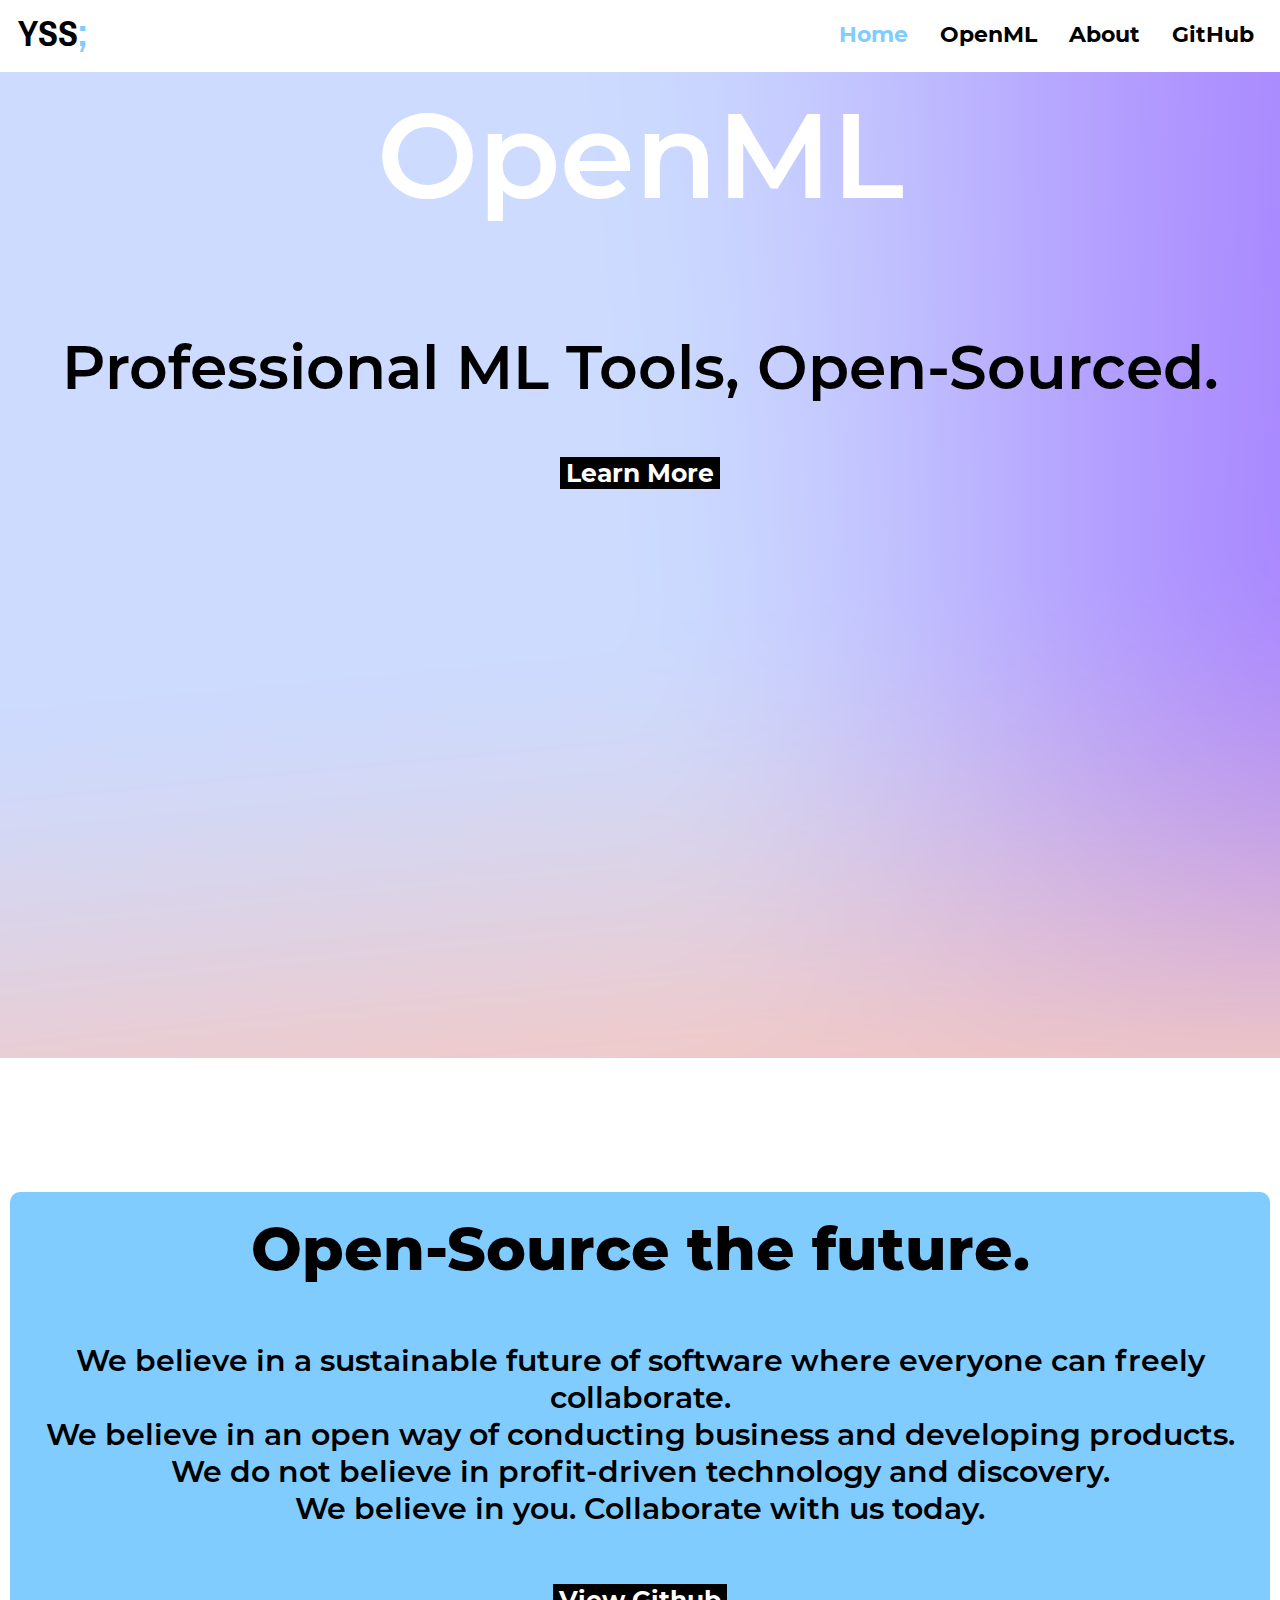
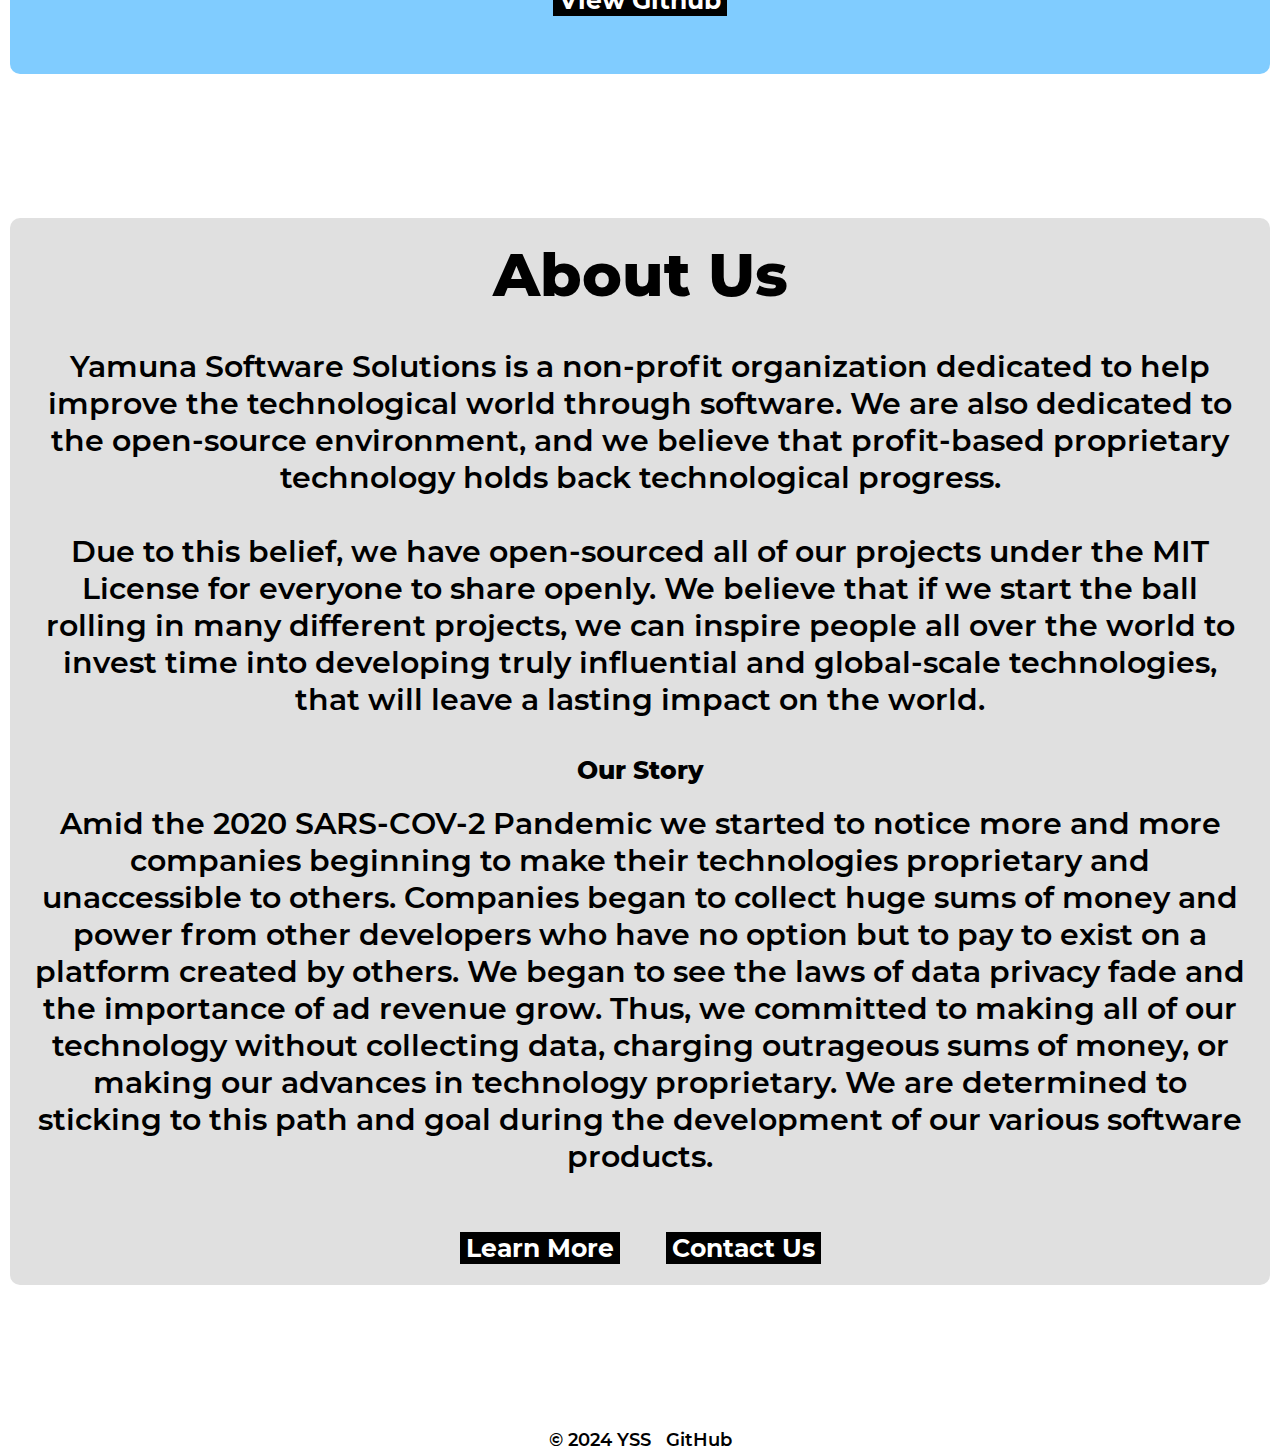
<file: index.html>
<!DOCTYPE html>

<html lang="en">

<meta charset="utf-8" />
<meta name="description" content="Yamuna Website" />
<meta name="viewport" content="initial-scale=1, width=device-width, height=device-height, viewport-fit=cover" />
<meta name="theme-color" content="#EEEEEE" />
<meta name="apple-mobile-web-app-status-bar-style" content="black-translucent" />

<head>
  <title> Yamuna Software </title>

  <link rel="manifest" href="/manifest.json">
  <link rel="apple-touch-icon" href="/src/Images/medium_icon.png" />
  <link rel="apple-touch-startup-image" href="/src/Images/medium_icon.png" />
  <link rel="shortcut icon" type="image/png" href="/src/Images/small_icon.png" />
</head>

<link rel="stylesheet" type="text/css" href="/src/CSS/style.css" />
<link rel="stylesheet" type="text/css" href="/src/CSS/fonts.css" />

<body>
  <script>
    //Registers the Service Worker:
    navigator.serviceWorker.register('/service-worker.js', {
      scope: 'https://yamunasoftware.github.io'
    });

    //Opens the Sidebar:
    function openBar() {
      //Opens:
      document.getElementById('sidebar').style.display = "block";
      document.getElementById('content').style.display = "none";
    }

    //Closes the Sidebar:
    function closeBar() {
      //Closes:
      document.getElementById('sidebar').style.display = "none";
      document.getElementById('content').style.display = "block";
    }
  </script>

  <div id="sidebar" class="slide">
    <button id="nav-icon" class="nav-button slide" onclick="closeBar();">x</button>
    <button id="nav-group" class="nav-button slide selected" onclick="window.location.href = '/index.html';">Home</button>
    <button id="nav-group" class="nav-button slide" onclick="window.location.href = '/src/HTML/product.html';">OpenML</button>
    <button id="nav-group" class="nav-button slide" onclick="window.location.href = '/src/HTML/contact.html';">About</button>
    <button id="nav-group" class="nav-button slide" onclick="window.location.href = 'https://github.com/yamunasoftware';">GitHub</button>
  </div>

  <div id="content">
    <div id="container" class="second-gradient">
      <header>
        <div id="title">&nbsp;YSS<a class="accent">;</a>
          <button id="group" class="group" onclick="window.location.href = 'https://github.com/yamunasoftware';">GitHub</button>
          <button id="group" class="group" onclick="window.location.href = '/src/HTML/contact.html';">About</button>
          <button id="group" class="group" onclick="window.location.href = '/src/HTML/product.html';">OpenML</button>
          <button id="group" class="group selected" onclick="window.location.href = '/index.html';">Home</button>
          <button id="menu" onclick="openBar();">
            <div id="bar1"></div>
            <div id="bar2"></div>
            <div id="bar3"></div>
          </button>
        </div>
      </header>

      <main>
        <!-- Product Start -->
        <div class="animationContainer important center pad bottom-pad">
          <div class="startPad">
            <div class="color" style="margin-bottom: 30px;"> OpenML </div>
            <br />

            Professional ML Tools, Open-Sourced.
          </div>

          <button id="startButton" class="margin" onclick="window.location.href = '/src/HTML/product.html'"> Learn
            More </button>
        </div>
      </main>

      <br />
      <br />
    </div>

    <br />
    <br />
    <br />

    <!-- Open Source -->
    <div id="open" class="coloredContainer cardStyle spacing center pad">
      <div class="important extra-important startPad">
        Open-Source the future.
      </div>
      <br />

      <div>
        We believe in a sustainable future of software where everyone can freely collaborate. <br />
        We believe in an open way of conducting business and developing products. <br />
        We do not believe in profit-driven technology and discovery. <br />
        We believe in you. Collaborate with us today.
      </div>
      <br />

      <button id="startButton" class="margin" onclick="window.open('https://github.com/yamunasoftware');"> View
        Github </button>

      <br />
      <br />
    </div>

    <br />
    <br />
    <br />

    <!-- About Us -->
    <div id="about" class="coloredContainer lightCard center spacing">
      <div class="important extra-important"> About Us </div>
      <br />

      <div>
        Yamuna Software Solutions is a non-profit organization dedicated to help improve the technological world through
        software.
        We are also dedicated to the open-source environment, and we believe that profit-based proprietary technology
        holds back technological progress.

        <br />
        <br />

        Due to this belief, we have open-sourced
        all of our projects under the MIT License for everyone to share openly.
        We believe that if we start the ball rolling in many different projects, we can
        inspire people all over the world to invest time into developing
        truly influential and global-scale technologies, that will leave a
        lasting impact on the world.

        <br />
        <br />

        <div id="ph"> Our Story </div>

        Amid the 2020 SARS-COV-2 Pandemic we started to notice more and
        more companies beginning to make their technologies proprietary
        and unaccessible to others. Companies began to collect huge sums
        of money and power from other developers who have no option but
        to pay to exist on a platform created by others. We began to see
        the laws of data privacy fade and the importance of ad revenue
        grow. Thus, we committed to making all of our technology without
        collecting data, charging outrageous sums of money, or making
        our advances in technology proprietary. We are determined to
        sticking to this path and goal during the development of our
        various software products.
      </div>
      <br />

      <button id="startButton" class="margin" onclick="window.location.href = '/src/HTML/contact.html';">
        Learn More </button>
      &emsp; <button id="startButton" class="margin"
        onclick="window.location.href = '/src/HTML/contact.html#contact';">
        Contact Us </button>
    </div>

    <br />
    <br />
    <br />

    <div id="footer" class="center spacing">
      &copy; 2024 YSS &nbsp; <a style="color: #000000;" class="no-decoration" href="https://github.com/yamunasoftware">
        GitHub </a>
    </div>
  </div>
</body>

</html>
</file>
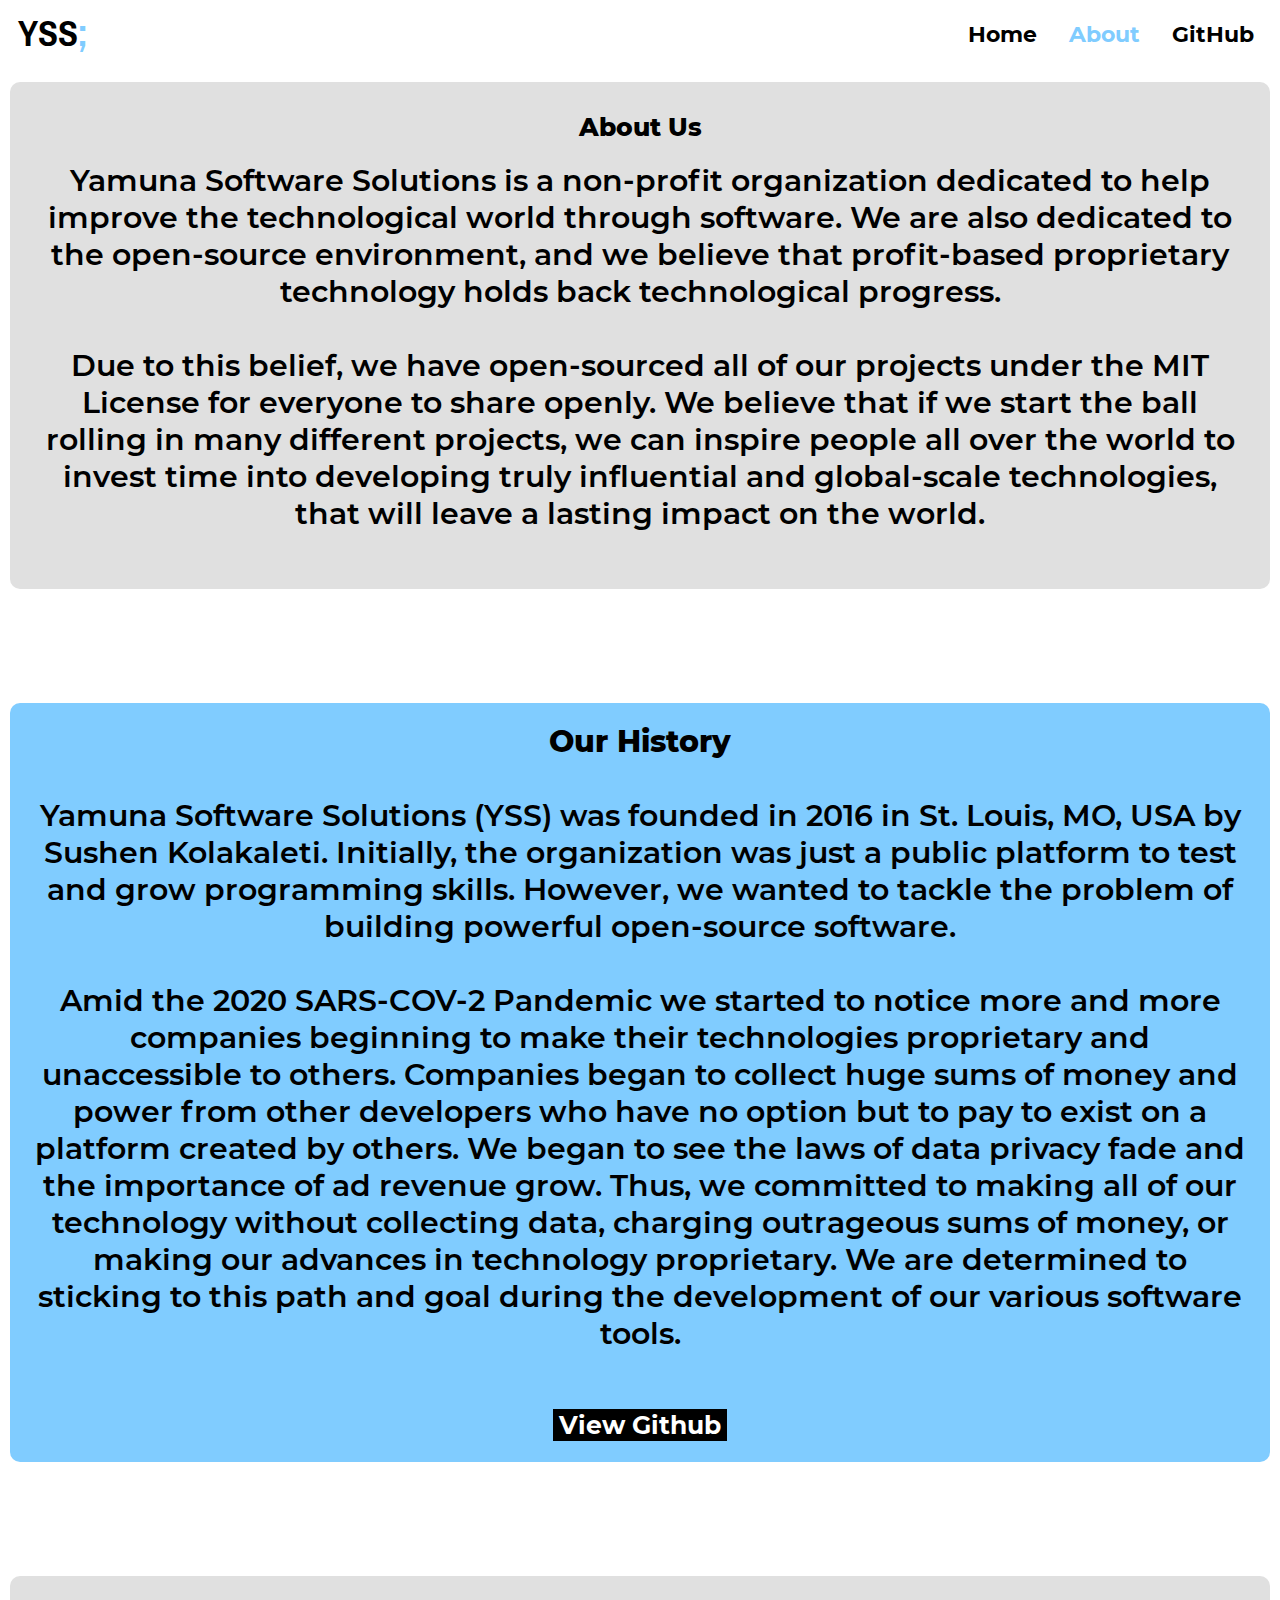
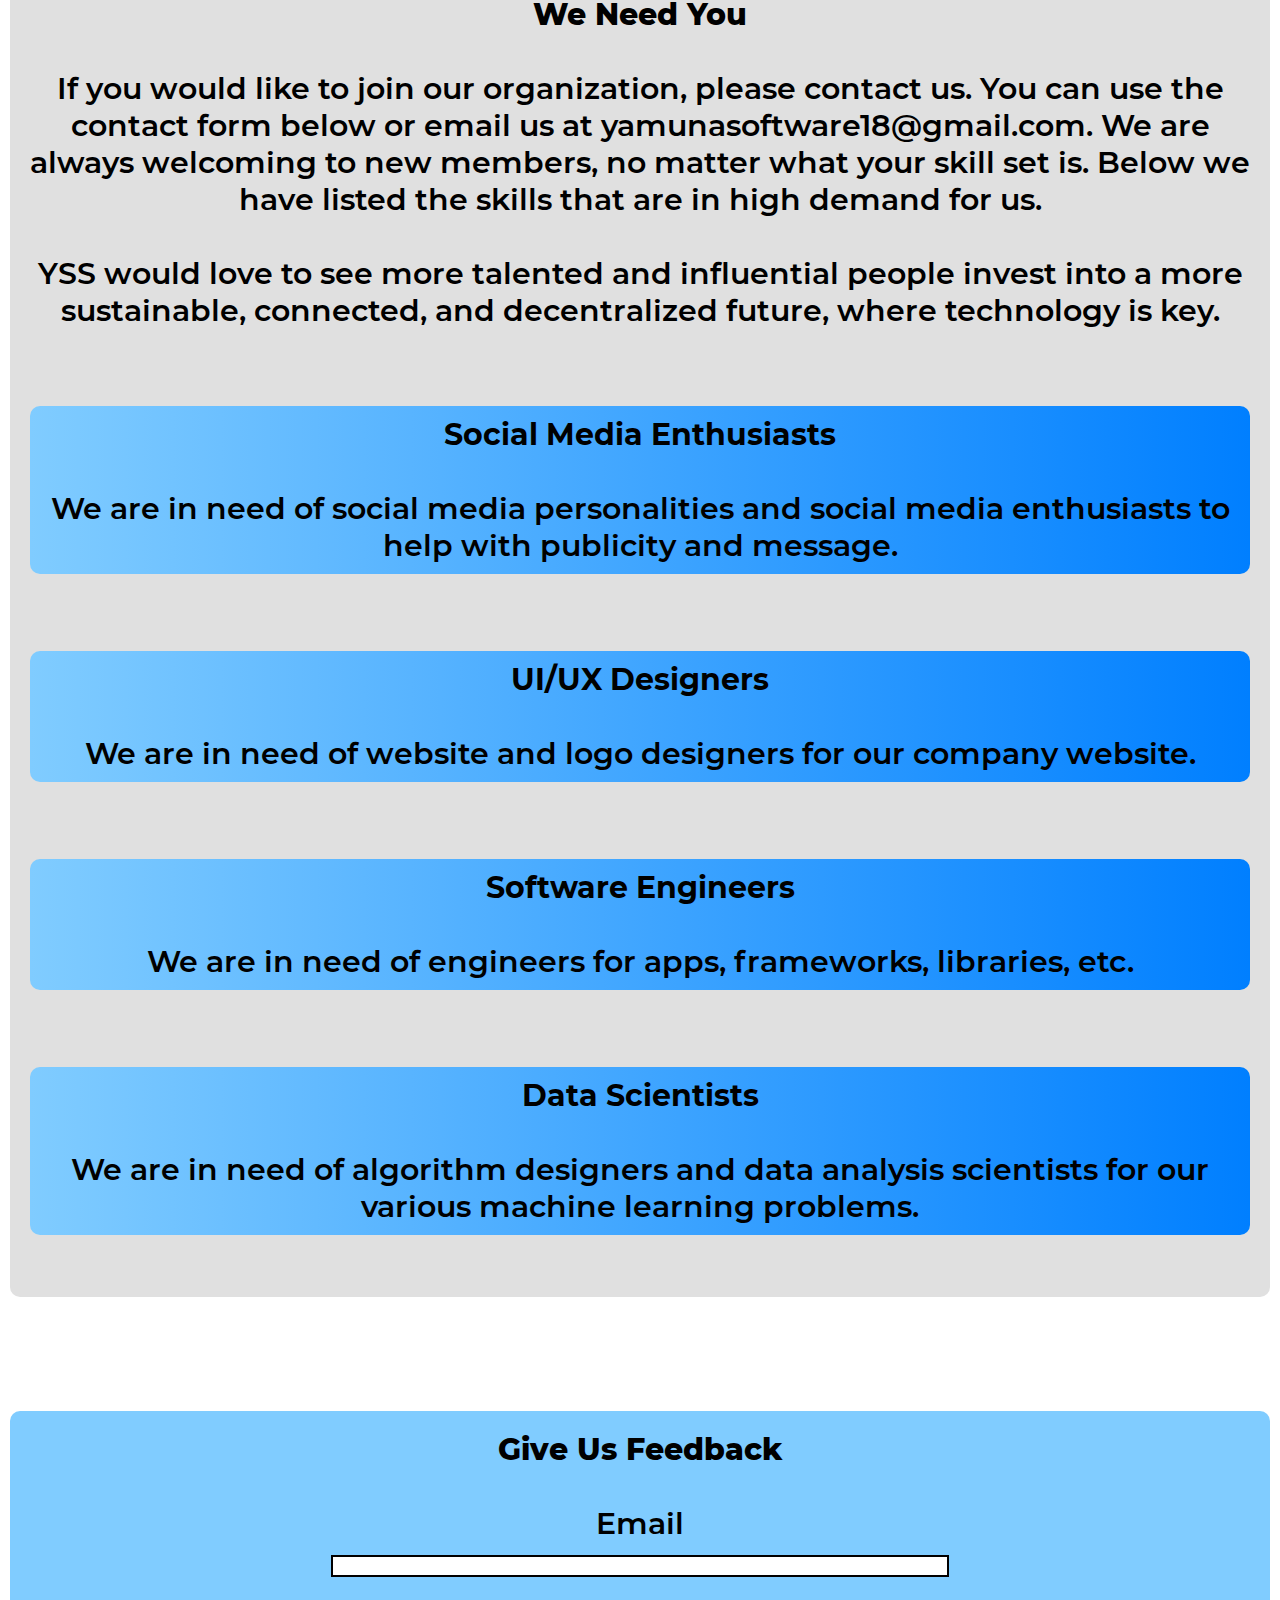
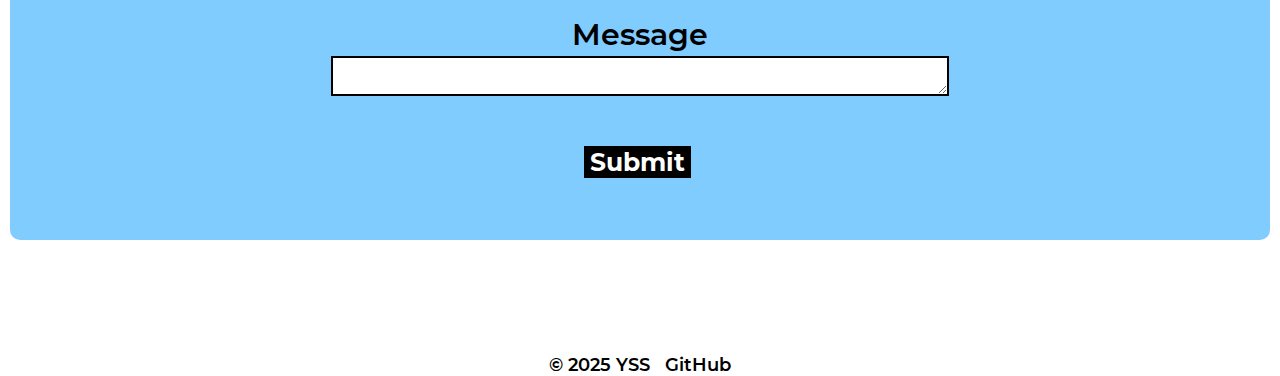
<file: contact.html>
<!DOCTYPE html>

<html lang="en">

<meta charset="utf-8" />
<meta name="description" content="Yamuna Website" />
<meta name="viewport" content="initial-scale=1, width=device-width, height=device-height, viewport-fit=cover" />
<meta name="theme-color" content="#EEEEEE" />
<meta name="apple-mobile-web-app-status-bar-style" content="black-translucent" />
  
<head>
  <title> Yamuna Software </title>
  
  <link rel="manifest" href="/manifest.json">
  <link rel="apple-touch-icon" href="/src/Images/medium_icon.png" />
  <link rel="apple-touch-startup-image" href="/src/Images/medium_icon.png" />
  <link rel="shortcut icon" type="image/png" href="/src/Images/small_icon.png" />
</head>

<link rel="stylesheet" type="text/css" href="/src/CSS/style.css" />
<link rel="stylesheet" type="text/css" href="/src/CSS/fonts.css" />

<body>
  <script>
    //Registers the Service Worker:
    navigator.serviceWorker.register('/service-worker.js', {
      scope: 'https://yamunasoftware.github.io'
    });

    //Opens the Sidebar:
    function openBar() {
      //Opens:
      document.getElementById('sidebar').style.display = "block";
      document.getElementById('content').style.display = "none";
    }

    //Closes the Sidebar:
    function closeBar() {
      //Closes:
      document.getElementById('sidebar').style.display = "none";
      document.getElementById('content').style.display = "block";
    }
  </script>

  <div id="sidebar" class="slide">
    <button id="nav-icon" class="nav-button slide" onclick="closeBar();">x</button>
    <button id="nav-group" class="nav-button slide" onclick="window.location.href = '/index.html';">Home</button>
    <button id="nav-group" class="nav-button slide selected" onclick="window.location.href = '/src/HTML/contact.html';">About</button>
    <button id="nav-group" class="nav-button slide" onclick="window.location.href = 'https://github.com/yamunasoftware';">GitHub</button>
  </div>

  <div id="content">
    <div id="container">
      <header>
        <div id="title">&nbsp;YSS<a class="accent">;</a>
          <button id="group" class="group" onclick="window.location.href = 'https://github.com/yamunasoftware';">GitHub</button>
          <button id="group" class="group selected" onclick="window.location.href = '/contact.html';">About</button>
          <button id="group" class="group" onclick="window.location.href = '/index.html';">Home</button>
          <button id="menu" onclick="openBar();">
            <div id="bar1"></div>
            <div id="bar2"></div>
            <div id="bar3"></div>
          </button>
        </div>
      </header>

      <main>
        <div class="coloredContainer lightCard center">
          <div id="ph" class="pad"> About Us </div>

          Yamuna Software Solutions is a non-profit organization dedicated to help improve the technological world
          through
          software.
          We are also dedicated to the open-source environment, and we believe that profit-based proprietary technology
          holds back technological progress.

          <br />
          <br />

          Due to this belief, we have open-sourced
          all of our projects under the MIT License for everyone to share openly.
          We believe that if we start the ball rolling in many different projects, we can
          inspire people all over the world to invest time into developing
          truly influential and global-scale technologies, that will leave a
          lasting impact on the world.

          <br />
          <br />
        </div>
        <br />

        <div class="coloredContainer spacing center cardStyle">
          <div id="sectionHead"><b> Our History </b></div>
          <br />

          Yamuna Software Solutions (YSS) was founded in 2016 in St. Louis, MO,
          USA by Sushen Kolakaleti. Initially, the organization was just a
          public platform to test and grow programming skills. However,
          we wanted to tackle the problem of building powerful open-source
          software.

          <br />
          <br />

          Amid the 2020 SARS-COV-2 Pandemic we started to notice more and
          more companies beginning to make their technologies proprietary
          and unaccessible to others. Companies began to collect huge sums
          of money and power from other developers who have no option but
          to pay to exist on a platform created by others. We began to see
          the laws of data privacy fade and the importance of ad revenue
          grow. Thus, we committed to making all of our technology without
          collecting data, charging outrageous sums of money, or making
          our advances in technology proprietary. We are determined to
          sticking to this path and goal during the development of our
          various software tools.

          <br />
          <br />

          <button id="startButton" class="margin" onclick="window.open('https://github.com/yamunasoftware');">
            View Github </button>
        </div>
        <br />

        <div class="coloredContainer lightCard center spacing">
          <div id="sectionHead"><b> We Need You </b></div>
          <br />

          If you would like to join our organization, please contact us.
          You can use the contact form below or email us at yamunasoftware18@gmail.com.
          We are always welcoming to new members, no matter what
          your skill set is. Below we have listed the skills that are in high demand for us.

          <br />
          <br />

          YSS would love to see more talented and influential people invest into
          a more sustainable, connected, and decentralized future, where technology
          is key.

          <br />
          <br />

          <div class="coloredSubcontainer secondary-spacing card gradient">
            <div id="subSectionHead"> Social Media Enthusiasts </div>
            <br />

            We are in need of social media personalities and
            social media enthusiasts to help with publicity
            and message.
          </div>
          <br />

          <div class="coloredSubcontainer secondary-spacing card gradient">
            <div id="subSectionHead"> UI/UX Designers </div>
            <br />

            We are in need of website and logo designers for
            our company website.
          </div>
          <br />

          <div class="coloredSubcontainer secondary-spacing card gradient">
            <div id="subSectionHead"> Software Engineers </div>
            <br />

            We are in need of engineers for apps,
            frameworks, libraries, etc.
          </div>
          <br />

          <div class="coloredSubcontainer secondary-spacing card slight-bottom gradient">
            <div id="subSectionHead"> Data Scientists </div>
            <br />

            We are in need of algorithm designers and data analysis
            scientists for our various machine learning problems.
          </div>
          <br />
        </div>
        <br />

        <div id="contact" class="coloredContainer spacing center cardStyle">
          <div id="sectionHead"><b> Give Us Feedback </b></div>
          <br />

          <form id="contactForm"
            action="https://docs.google.com/forms/u/1/d/e/1FAIpQLSdv2jXs6p0aDGJb8EK_00Bccwtc65imIzuSYRlXNFs5Zc4HhQ/formResponse"
            target="_self" method="POST" id="mG61Hd">
            <label> Email </label>
            <br />

            <input id="name" type="text" class="text slight" name="entry.1082650063" />

            <br />
            <br />

            <label> Message </label>
            <br />

            <textarea id="message" class="text slight" form="contactForm" name="entry.2146167169"></textarea>

            <br />
            <br />

            <div id="pGroup">
              <input type="submit" value="Submit" id="button" />
            </div>
          </form>
          <br />
        </div>
        <br />

        <div id="footer" class="center spacing">
          &copy; 2025 YSS &nbsp; <a style="color: #000000;" class="no-decoration" href="https://github.com/yamunasoftware"> GitHub </a>
        </div>
      </main>
    </div>
  </div>
</body>

</html>
</file>
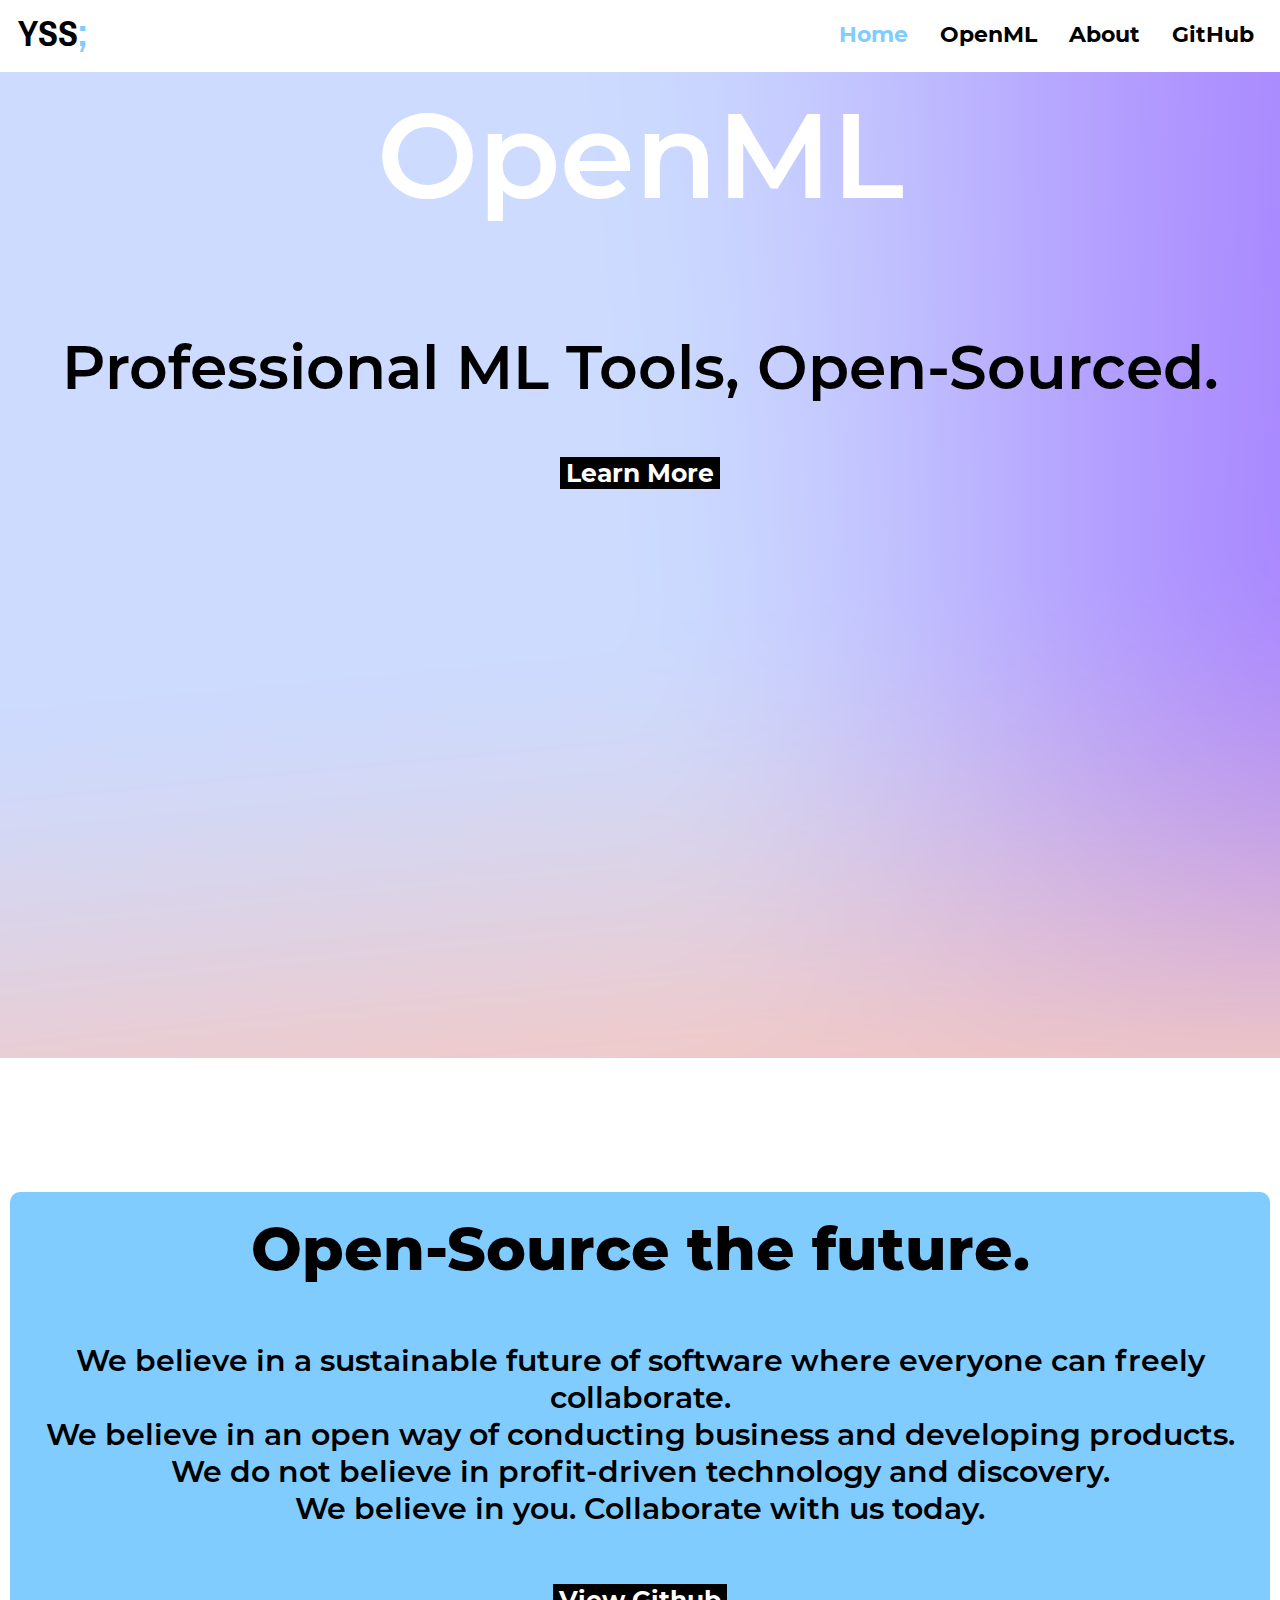
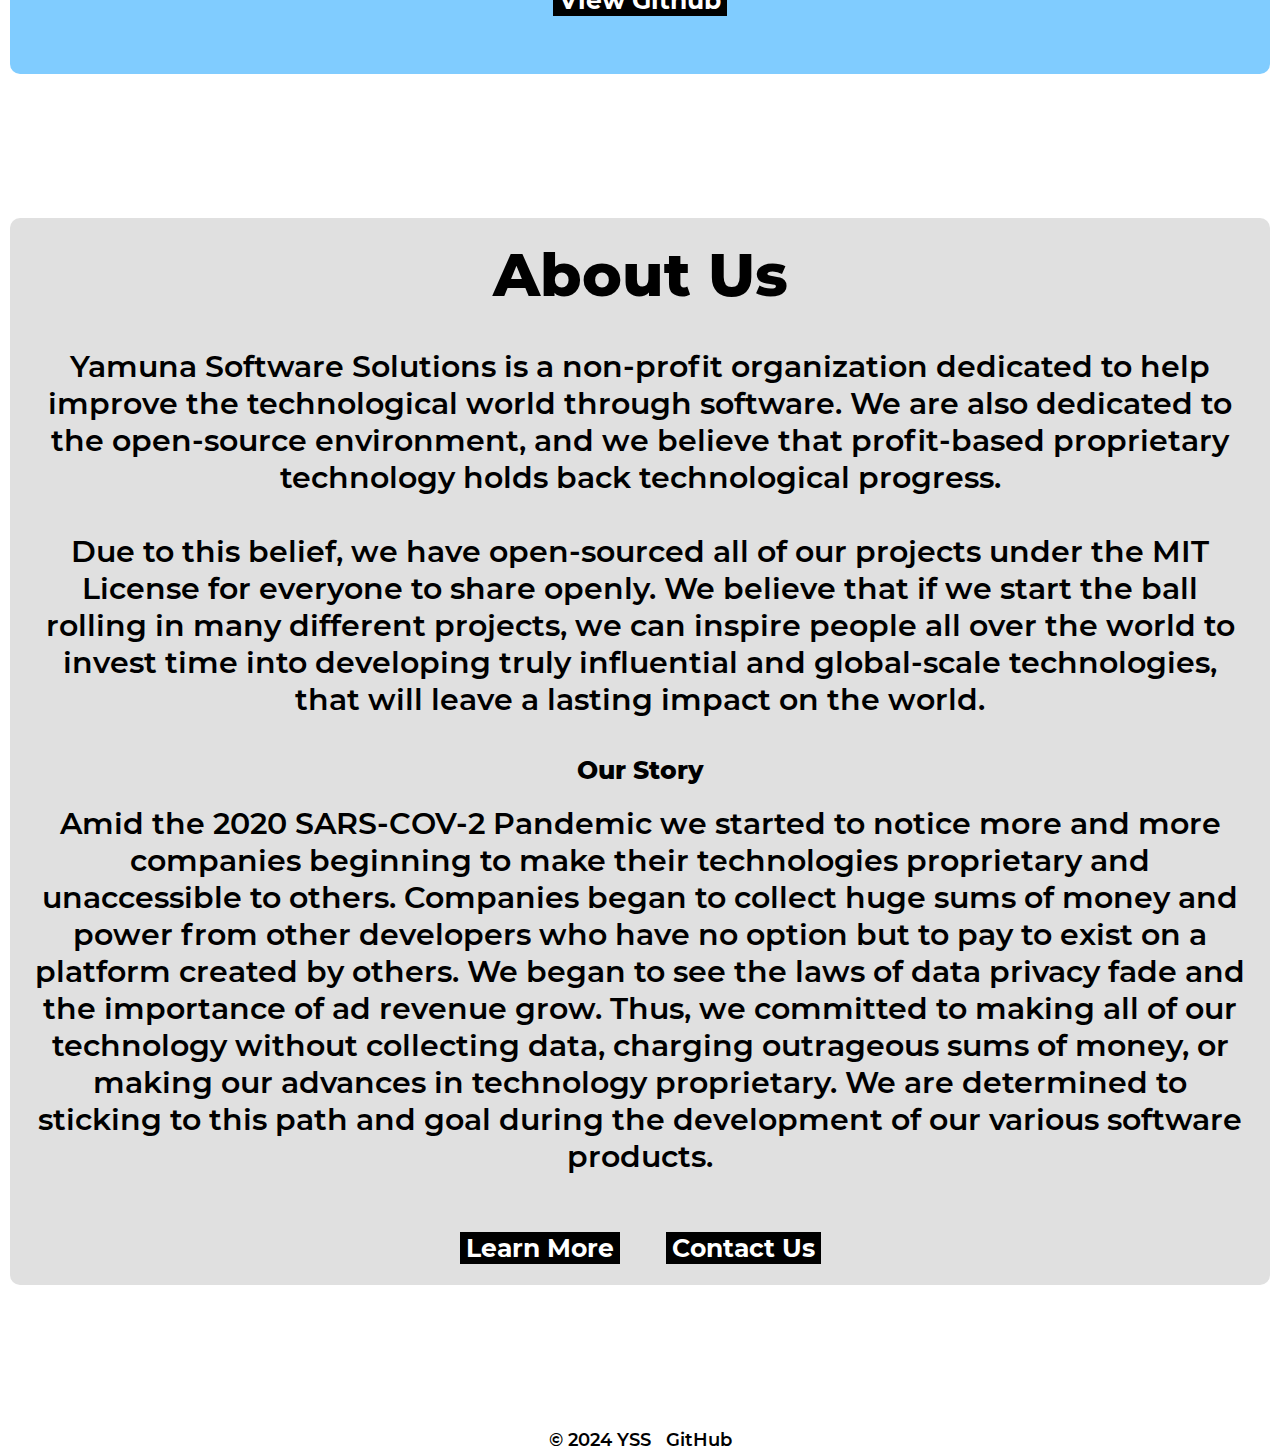
<file: offline.html>
<!DOCTYPE html>

<html lang="en">

<!-- Viewport -->
<meta charset="utf-8" />
<meta name="description" content="Yamuna Website" />
<meta name="viewport" content="initial-scale=1, width=device-width, height=device-height, viewport-fit=cover" />
<meta name="theme-color" content="#EEEEEE" />
<meta name="apple-mobile-web-app-status-bar-style" content="black-translucent" />

<!-- Tab -->
<head>
  <title> Offline </title>
</head>

<!-- Stylesheet -->
<style>
  /* HTML SETUP */

  html, body {
    margin: 0px;
    background-color: #EEEEEE;
    width: 100%;
    height: 100%;
    scroll-behavior: smooth;
    font-family: "font-medium", Arial, Helvetica, sans-serif;
    font-size: 60px;
    color: #000000;
  }

  #container {
    margin: 0px;
    min-height: 100%;
    min-width: 100%;
    background-color: #EEEEEE;
    font-family: "font-medium", Arial, Helvetica, sans-serif;
    font-size: 60px;
    color: #000000;
    text-align: center;
  }

  ::-webkit-scrollbar {
    width: 10px;
    height: 10px;
  }

  ::-webkit-scrollbar-track {
    background: #ffffff; 
  }
 
  ::-webkit-scrollbar-thumb {
    background: #80ccff; 
  }

  ::-webkit-scrollbar-thumb:hover {
    background: #007FFF; 
  }
  
  .style {
    margin: 20px;
  }

  #group {
    font-size: 25px;
    text-decoration: none;
    text-align: center;
    color: #FFFFFF;
    cursor: pointer;
    background-color: #000000;
    border: none;
    border-radius: 0px;
    margin: 5px;
    margin-left: 0px;
    outline: none;
  }

  #group:hover {
    background-color: #80ccff;
  }
</style>

<script>
  //Onload Function:
  window.onload = function () {
    //Checks the Case:
    if (navigator.onLine) {
      //Redirects:
      window.location.href = "/index.html";
    }
  }
</script>

<!-- Container -->
<div id="container">

  <!-- Body -->
  <body>
    <!-- Offline Header-->
    <div class="style"> You're Offline! </div>
    <button id="group" onclick="window.location.reload();"> Reload </button>
  </body>
</div>

</html>
</file>
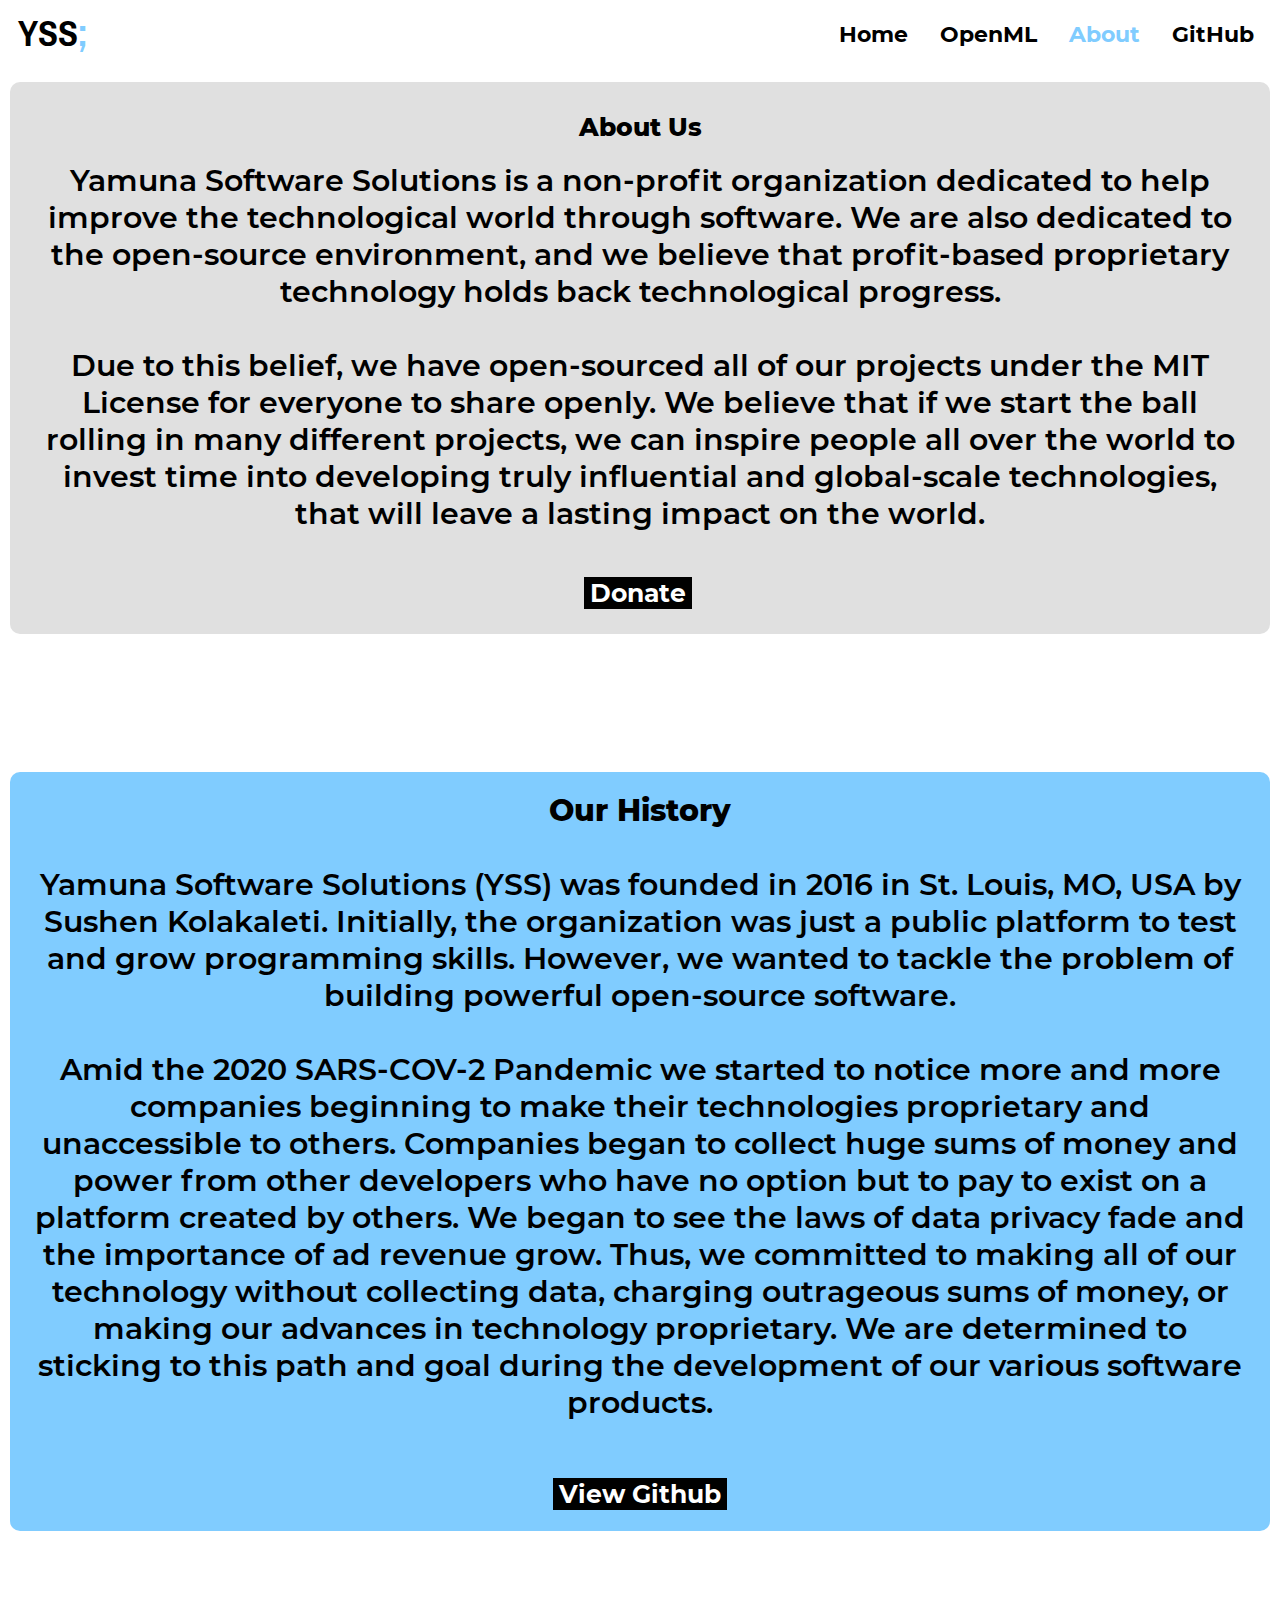
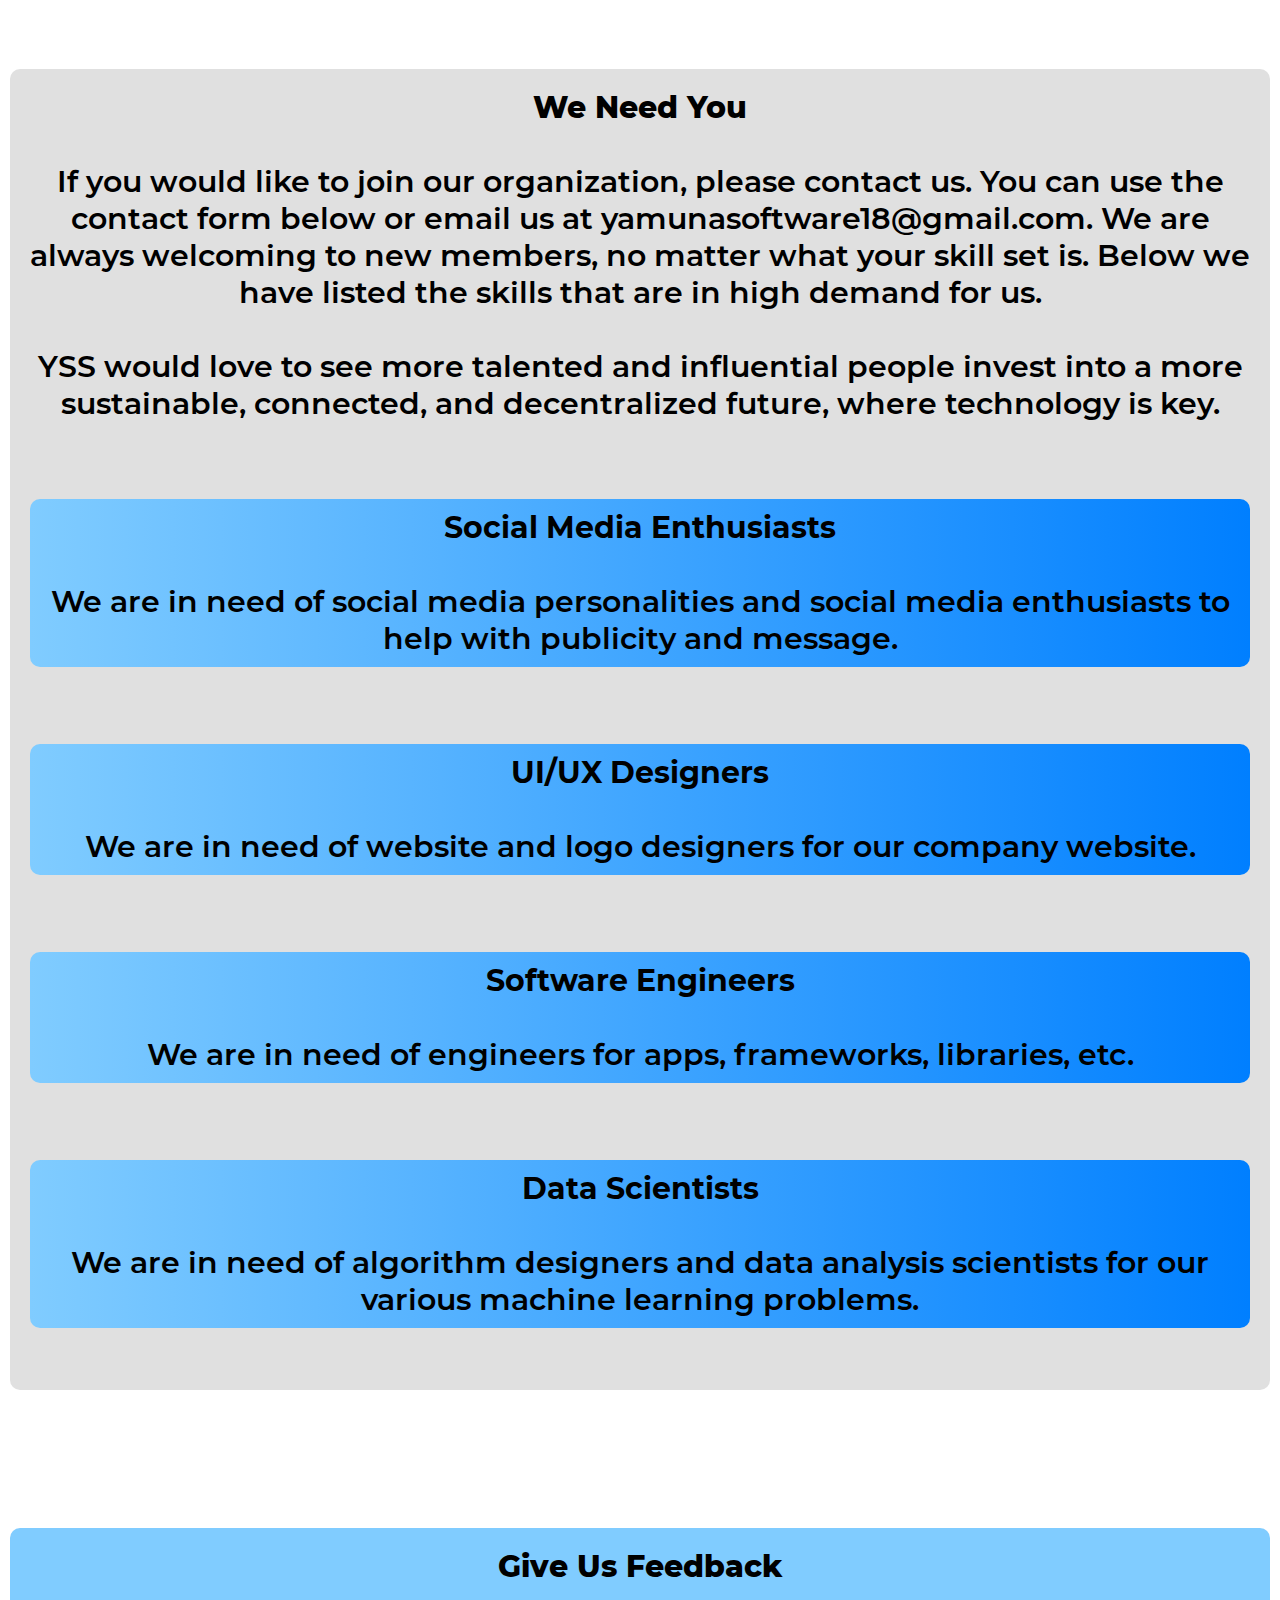
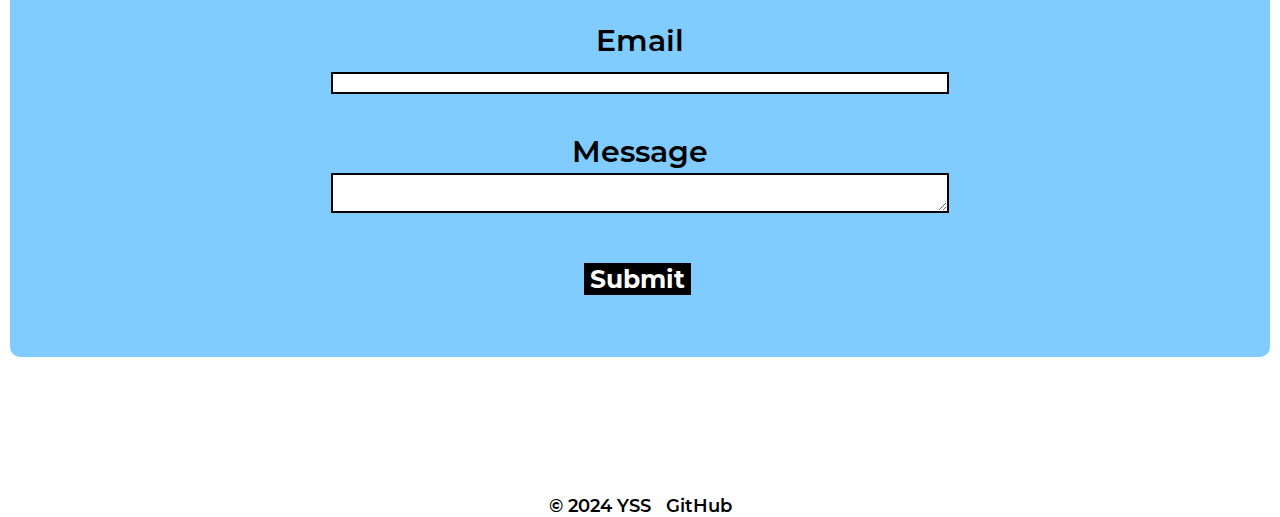
<file: src/HTML/contact.html>
<!DOCTYPE html>

<html lang="en">

<meta charset="utf-8" />
<meta name="description" content="Yamuna Website" />
<meta name="viewport" content="initial-scale=1, width=device-width, height=device-height, viewport-fit=cover" />
<meta name="theme-color" content="#EEEEEE" />
<meta name="apple-mobile-web-app-status-bar-style" content="black-translucent" />
  
<head>
  <title> Yamuna Software </title>
  
  <link rel="manifest" href="/manifest.json">
  <link rel="apple-touch-icon" href="/src/Images/medium_icon.png" />
  <link rel="apple-touch-startup-image" href="/src/Images/medium_icon.png" />
  <link rel="shortcut icon" type="image/png" href="/src/Images/small_icon.png" />
</head>

<link rel="stylesheet" type="text/css" href="/src/CSS/style.css" />
<link rel="stylesheet" type="text/css" href="/src/CSS/fonts.css" />

<body>
  <script>
    //Registers the Service Worker:
    navigator.serviceWorker.register('/service-worker.js', {
      scope: 'https://yamunasoftware.github.io'
    });

    //Opens the Sidebar:
    function openBar() {
      //Opens:
      document.getElementById('sidebar').style.display = "block";
      document.getElementById('content').style.display = "none";
    }

    //Closes the Sidebar:
    function closeBar() {
      //Closes:
      document.getElementById('sidebar').style.display = "none";
      document.getElementById('content').style.display = "block";
    }
  </script>

  <div id="sidebar" class="slide">
    <button id="nav-icon" class="nav-button slide" onclick="closeBar();">x</button>
    <button id="nav-group" class="nav-button slide" onclick="window.location.href = '/index.html';">Home</button>
    <button id="nav-group" class="nav-button slide" onclick="window.location.href = '/src/HTML/product.html';">OpenML</button>
    <button id="nav-group" class="nav-button slide selected"
      onclick="window.location.href = '/src/HTML/contact.html';">About</button>
    <button id="nav-group" class="nav-button slide" onclick="window.location.href = 'https://github.com/yamunasoftware';">GitHub</button>
  </div>

  <div id="content">
    <div id="container">
      <header>
        <div id="title">&nbsp;YSS<a class="accent">;</a>
          <button id="group" class="group" onclick="window.location.href = 'https://github.com/yamunasoftware';">GitHub</button>
          <button id="group" class="group selected" onclick="window.location.href = '/src/HTML/contact.html';">About</button>
          <button id="group" class="group" onclick="window.location.href = '/src/HTML/product.html';">OpenML</button>
          <button id="group" class="group" onclick="window.location.href = '/index.html';">Home</button>
          <button id="menu" onclick="openBar();">
            <div id="bar1"></div>
            <div id="bar2"></div>
            <div id="bar3"></div>
          </button>
        </div>
      </header>

      <main>
        <div class="coloredContainer lightCard center">
          <div id="ph" class="pad"> About Us </div>

          Yamuna Software Solutions is a non-profit organization dedicated to help improve the technological world
          through
          software.
          We are also dedicated to the open-source environment, and we believe that profit-based proprietary technology
          holds back technological progress.

          <br />
          <br />

          Due to this belief, we have open-sourced
          all of our projects under the MIT License for everyone to share openly.
          We believe that if we start the ball rolling in many different projects, we can
          inspire people all over the world to invest time into developing
          truly influential and global-scale technologies, that will leave a
          lasting impact on the world.

          <br />
          <br />

          <form action="https://www.paypal.com/cgi-bin/webscr" method="post" target="_top" class="slight">
            <input type="hidden" name="cmd" value="_donations" />
            <input type="hidden" name="business" value="rkolakaleti@gmail.com" />
            <input type="hidden" name="item_name" value="Non-profit" />
            <input type="hidden" name="currency_code" value="USD" />
            <input type="submit" value="Donate" id="button" />
          </form>
        </div>
        <br />
        <br />

        <div class="coloredContainer spacing center cardStyle">
          <div id="sectionHead"><b> Our History </b></div>
          <br />

          Yamuna Software Solutions (YSS) was founded in 2016 in St. Louis, MO,
          USA by Sushen Kolakaleti. Initially, the organization was just a
          public platform to test and grow programming skills. However,
          we wanted to tackle the problem of building powerful open-source
          software.

          <br />
          <br />

          Amid the 2020 SARS-COV-2 Pandemic we started to notice more and
          more companies beginning to make their technologies proprietary
          and unaccessible to others. Companies began to collect huge sums
          of money and power from other developers who have no option but
          to pay to exist on a platform created by others. We began to see
          the laws of data privacy fade and the importance of ad revenue
          grow. Thus, we committed to making all of our technology without
          collecting data, charging outrageous sums of money, or making
          our advances in technology proprietary. We are determined to
          sticking to this path and goal during the development of our
          various software products.

          <br />
          <br />

          <button id="startButton" class="margin" onclick="window.open('https://github.com/yamunasoftware');">
            View Github </button>
        </div>

        <br />
        <br />

        <div class="coloredContainer lightCard center spacing">
          <div id="sectionHead"><b> We Need You </b></div>
          <br />

          If you would like to join our organization, please contact us.
          You can use the contact form below or email us at yamunasoftware18@gmail.com.
          We are always welcoming to new members, no matter what
          your skill set is. Below we have listed the skills that are in high demand for us.

          <br />
          <br />

          YSS would love to see more talented and influential people invest into
          a more sustainable, connected, and decentralized future, where technology
          is key.

          <br />
          <br />

          <div class="coloredSubcontainer secondary-spacing card gradient">
            <div id="subSectionHead"> Social Media Enthusiasts </div>
            <br />

            We are in need of social media personalities and
            social media enthusiasts to help with publicity
            and message.
          </div>
          <br />

          <div class="coloredSubcontainer secondary-spacing card gradient">
            <div id="subSectionHead"> UI/UX Designers </div>
            <br />

            We are in need of website and logo designers for
            our company website.
          </div>
          <br />

          <div class="coloredSubcontainer secondary-spacing card gradient">
            <div id="subSectionHead"> Software Engineers </div>
            <br />

            We are in need of engineers for apps,
            frameworks, libraries, etc.
          </div>
          <br />

          <div class="coloredSubcontainer secondary-spacing card slight-bottom gradient">
            <div id="subSectionHead"> Data Scientists </div>
            <br />

            We are in need of algorithm designers and data analysis
            scientists for our various machine learning problems.
          </div>
          <br />
        </div>

        <br />
        <br />

        <div id="contact" class="coloredContainer spacing center cardStyle">
          <div id="sectionHead"><b> Give Us Feedback </b></div>
          <br />

          <form id="contactForm"
            action="https://docs.google.com/forms/u/1/d/e/1FAIpQLSdv2jXs6p0aDGJb8EK_00Bccwtc65imIzuSYRlXNFs5Zc4HhQ/formResponse"
            target="_self" method="POST" id="mG61Hd">
            <label> Email </label>
            <br />

            <input id="name" type="text" class="text slight" name="entry.1082650063" />

            <br />
            <br />

            <label> Message </label>
            <br />

            <textarea id="message" class="text slight" form="contactForm" name="entry.2146167169"></textarea>

            <br />
            <br />

            <div id="pGroup">
              <input type="submit" value="Submit" id="button" />
            </div>
          </form>
          <br />
        </div>

        <br />
        <br />

        <div id="footer" class="center spacing">
          &copy; 2024 YSS &nbsp; <a style="color: #000000;" class="no-decoration" href="https://github.com/yamunasoftware"> GitHub </a>
        </div>
      </main>
    </div>
  </div>
</body>

</html>
</file>
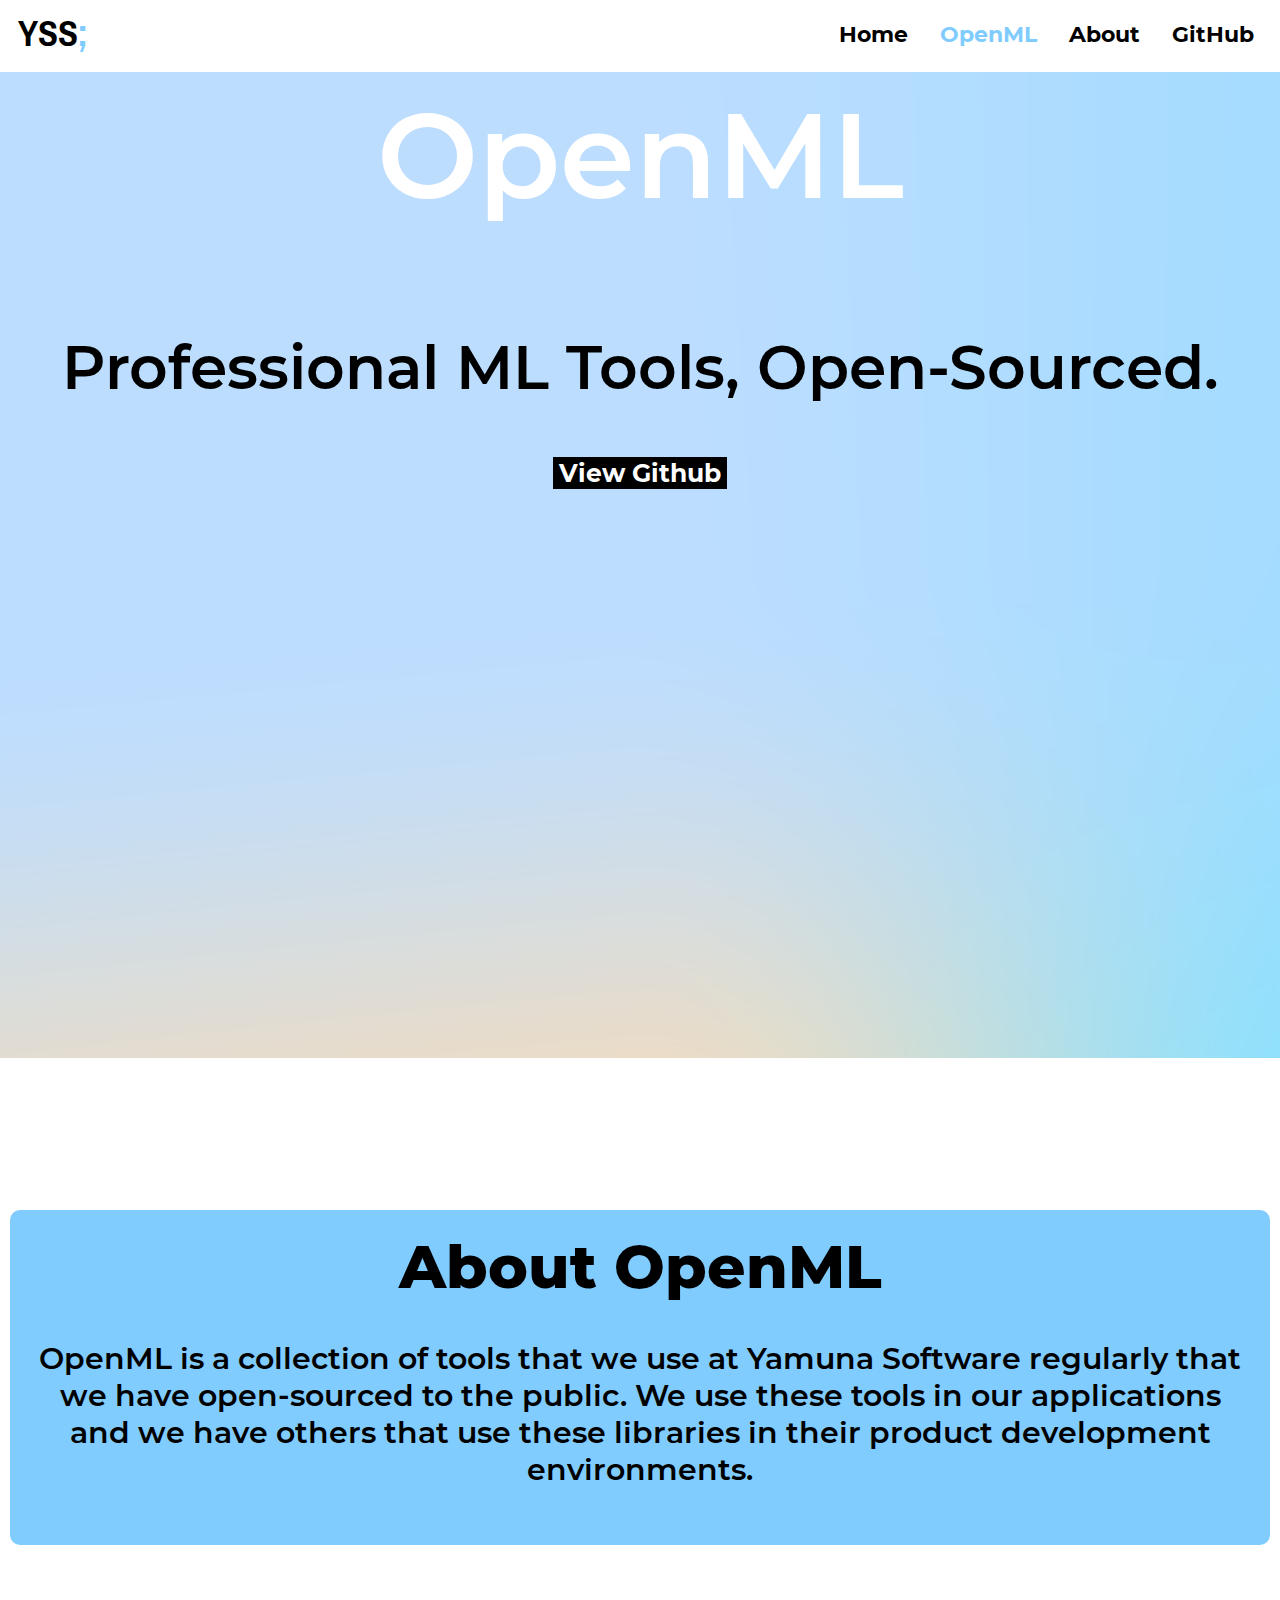
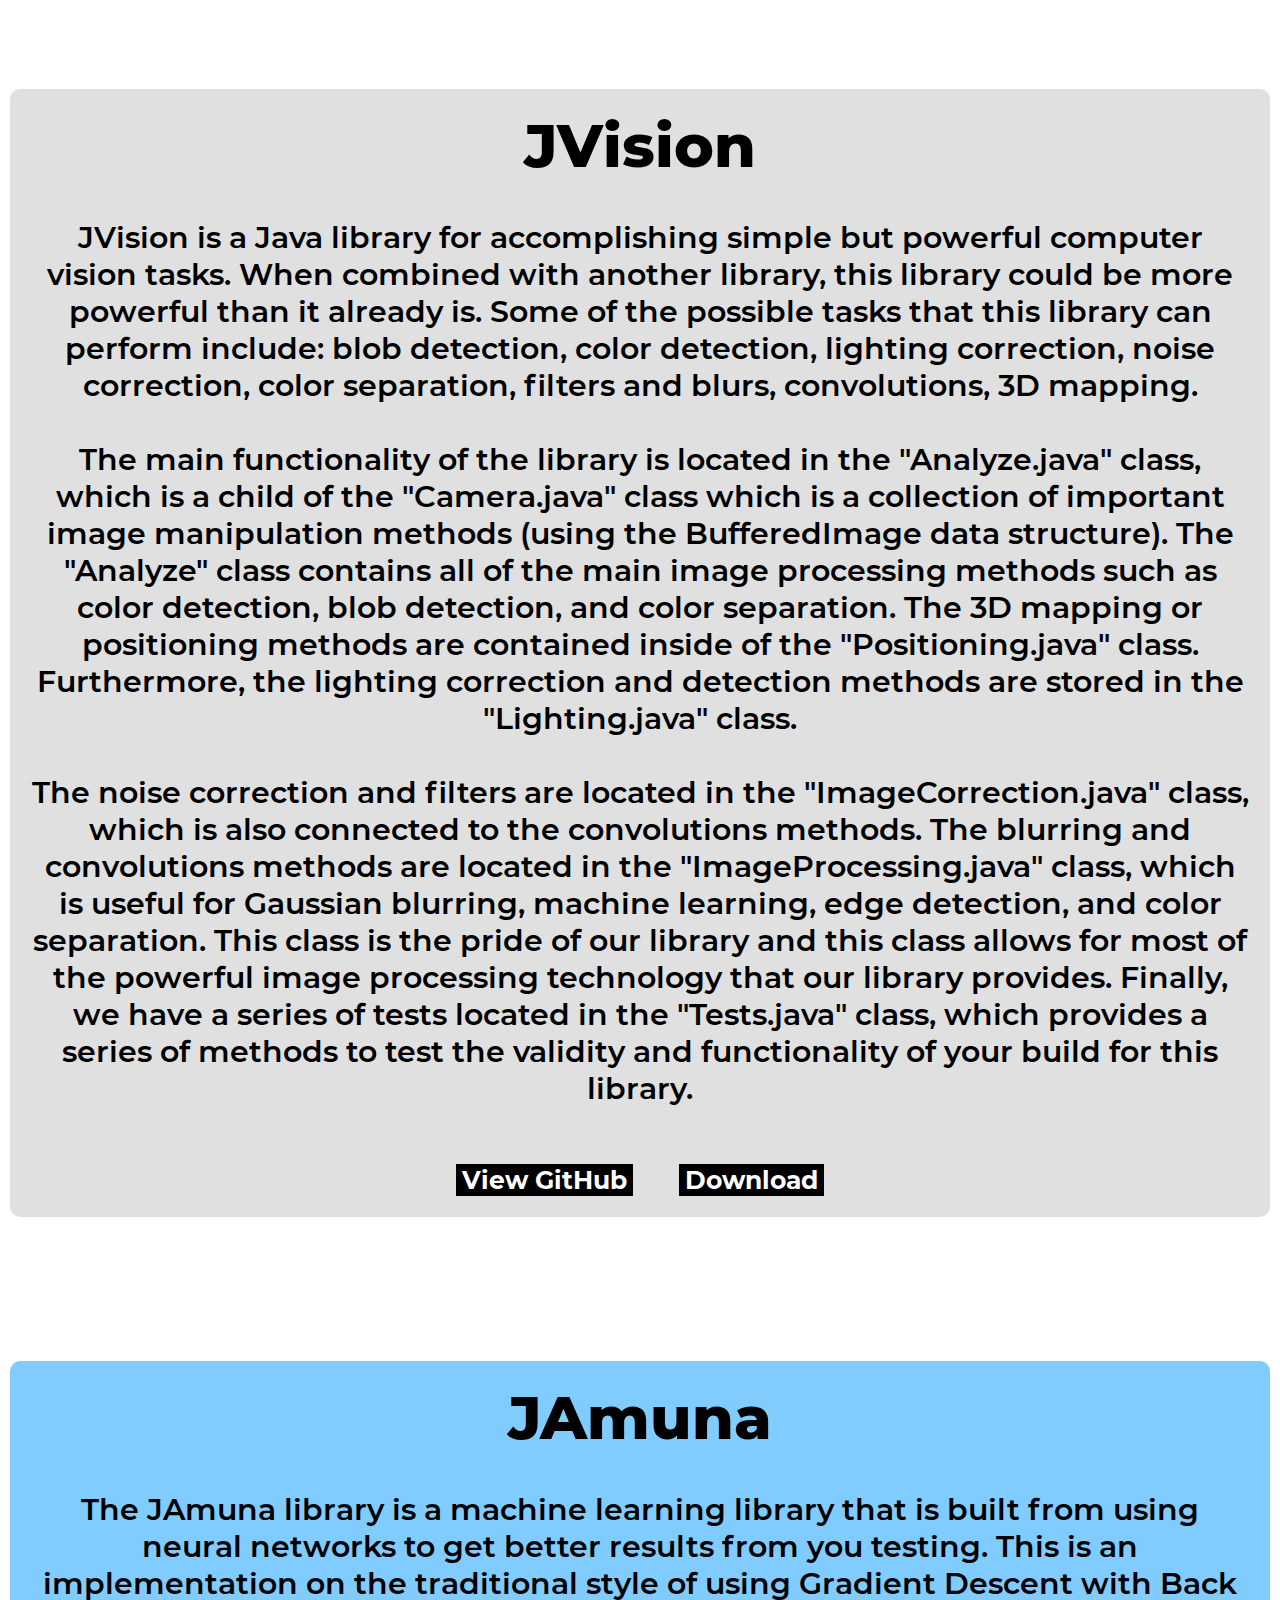
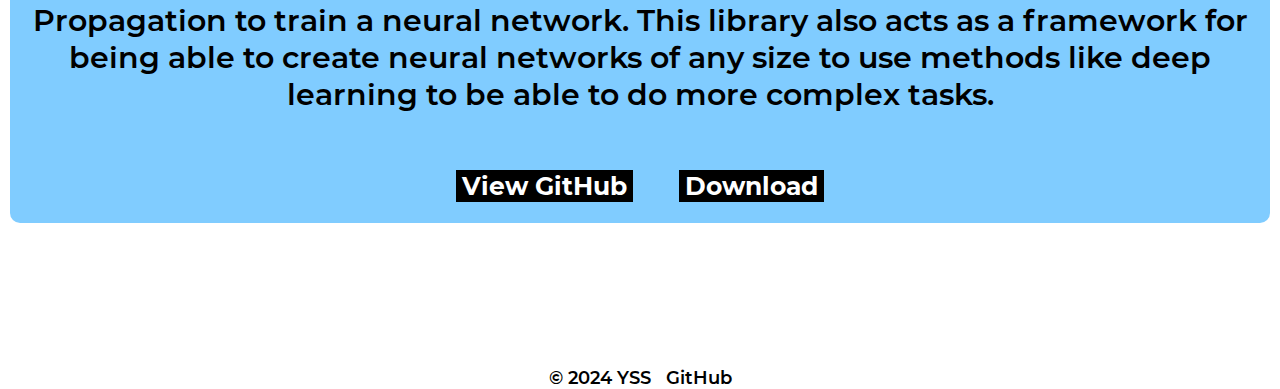
<file: src/HTML/product.html>
<!DOCTYPE html>

<html lang="en">

<meta charset="utf-8" />
<meta name="description" content="Yamuna Website" />
<meta name="viewport" content="initial-scale=1, width=device-width, height=device-height, viewport-fit=cover" />
<meta name="theme-color" content="#EEEEEE" />
<meta name="apple-mobile-web-app-status-bar-style" content="black-translucent" />
    
<head>
  <title> Yamuna Software </title>
    
  <link rel="manifest" href="/manifest.json">
  <link rel="apple-touch-icon" href="/src/Images/medium_icon.png" />
  <link rel="apple-touch-startup-image" href="/src/Images/medium_icon.png" />
  <link rel="shortcut icon" type="image/png" href="/src/Images/small_icon.png" />
</head>

<link rel="stylesheet" type="text/css" href="/src/CSS/style.css" />
<link rel="stylesheet" type="text/css" href="/src/CSS/fonts.css" />

<body>
  <script>
    //Registers the Service Worker:
    navigator.serviceWorker.register('/service-worker.js', {
      scope: 'https://yamunasoftware.github.io'
    });

    //Opens the Sidebar:
    function openBar() {
      //Opens:
      document.getElementById('sidebar').style.display = "block";
      document.getElementById('content').style.display = "none";
    }

    //Closes the Sidebar:
    function closeBar() {
      //Closes:
      document.getElementById('sidebar').style.display = "none";
      document.getElementById('content').style.display = "block";
    }
  </script>

  <div id="sidebar" class="slide">
    <button id="nav-icon" class="nav-button slide" onclick="closeBar();">x</button>
    <button id="nav-group" class="nav-button slide" onclick="window.location.href = '/index.html';">Home</button>
    <button id="nav-group" class="nav-button slide selected"
      onclick="window.location.href = '/src/HTML/product.html';">OpenML</button>
    <button id="nav-group" class="nav-button slide" onclick="window.location.href = '/src/HTML/contact.html';">About</button>
    <button id="nav-group" class="nav-button slide" onclick="window.location.href = 'https://github.com/yamunasoftware';">GitHub</button>
  </div>

  <div id="content">
    <div id="container" class="mesh-gradient">
      <header>
        <div id="title">&nbsp;YSS<a class="accent">;</a>
          <button id="group" class="group" onclick="window.location.href = 'https://github.com/yamunasoftware';">GitHub</button>
          <button id="group" class="group" onclick="window.location.href = '/src/HTML/contact.html';">About</button>
          <button id="group" class="group selected" onclick="window.location.href = '/src/HTML/product.html';">OpenML</button>
          <button id="group" class="group" onclick="window.location.href = '/index.html';">Home</button>
          <button id="menu" onclick="openBar();">
            <div id="bar1"></div>
            <div id="bar2"></div>
            <div id="bar3"></div>
          </button>
        </div>
      </header>

      <main>
        <!-- Product Start -->
        <div class="animationContainer important center pad bottom-pad">
          <div class="startPad">
            <div class="color" style="margin-bottom: 30px;"> OpenML </div>
            <br />

            Professional ML Tools, Open-Sourced.
          </div>

          <button id="startButton" class="margin" onclick="window.open('https://github.com/yamunasoftware');">
            View Github </button>
        </div>
      </main>

      <br />
      <br />
    </div>

    <br />
    <br />
    <br />
    <br />

    <!-- About -->
    <div id="about" class="coloredContainer cardStyle center spacing pad">
      <div class="center important extra-important"> About OpenML </div>
      <br />

      <div>
        OpenML is a collection of tools that we use at Yamuna Software regularly that we have open-sourced
        to the public. We use these tools in our applications and we have others that use these libraries
        in their product development environments. 
      </div>
      <br />
    </div>

    <br />
    <br />
    <br />

    <!-- JVision -->
    <div id="java" class="coloredContainer lightCard center spacing pad">
      <div class="center important extra-important"> JVision </div>
      <br />

      <div>
        JVision is a Java library for accomplishing simple but powerful computer vision tasks. When combined with another library, this library could be more powerful than it already is. Some of the possible tasks that this library can perform include: blob detection, color detection, lighting correction, noise correction, color separation, filters and blurs, convolutions, 3D mapping.

        <br />
        <br />

        The main functionality of the library is located in the "Analyze.java" class, which is a child of the "Camera.java" class which is a collection of important image manipulation methods (using the BufferedImage data structure). The "Analyze" class contains all of the main image processing methods such as color detection, blob detection, and color separation. The 3D mapping or positioning methods are contained inside of the "Positioning.java" class. Furthermore, the lighting correction and detection methods are stored in the "Lighting.java" class.

        <br />
        <br />

        The noise correction and filters are located in the "ImageCorrection.java" class, which is also connected to the convolutions methods. The blurring and convolutions methods are located in the "ImageProcessing.java" class, which is useful for Gaussian blurring, machine learning, edge detection, and color separation. This class is the pride of our library and this class allows for most of the powerful image processing technology that our library provides. Finally, we have a series of tests located in the "Tests.java" class, which provides a series of methods to test the validity and functionality of your build for this library.
      </div>
      <br />

      <button id="startButton" class="margin"
        onclick="window.open('https://github.com/yamunasoftware/JVision');">
        View GitHub 
      </button>
      &emsp; <button id="startButton" class="margin"
        onclick="window.open('https://github.com/yamunasoftware/JVision/archive/refs/heads/main.zip');"> Download
      </button>
    </div>

    <br />
    <br />
    <br />

    <!-- JAmuna -->
    <div id="java" class="coloredContainer cardStyle center spacing pad">
      <div class="center important extra-important"> JAmuna </div>
      <br />

      <div>
        The JAmuna library is a machine learning library that is built from using neural networks to get better results from you testing. This is an implementation on the traditional style of using Gradient Descent with Back Propagation to train a neural network. This library also acts as a framework for being able to create neural networks of any size to use methods like deep learning to be able to do more complex tasks.
      </div>
      <br />

      <button id="startButton" class="margin"
        onclick="window.open('https://github.com/yamunasoftware/JAmuna');">
        View GitHub 
      </button>
      &emsp; <button id="startButton" class="margin"
        onclick="window.open('https://github.com/yamunasoftware/JAmuna/archive/refs/heads/main.zip');"> Download
      </button>
    </div>

    <br />
    <br />
    <br />

    <div id="footer" class="center spacing">
      &copy; 2024 YSS &nbsp; <a style="color: #000000;" class="no-decoration" href="https://github.com/yamunasoftware"> GitHub </a>
    </div>
  </div>
</body>

</html>
</file>
<file: src/CSS/style.css>
/* HTML AND CONTAINERS */
html, body {
  margin: 0px;
  background-color: #FFFFFF;
  width: 100%;
  height: 100%;
  scroll-behavior: smooth;
}

#container, #content {
  margin: 0px;
  min-height: 100%;
  min-width: 100%;
  background-color: #FFFFFF;
}

/* SCROLLING */

::-webkit-scrollbar {
  width: 10px;
  height: 10px;
}

::-webkit-scrollbar-track {
  background: #ffffff; 
}
 
::-webkit-scrollbar-thumb {
  background: #80ccff; 
}

::-webkit-scrollbar-thumb:hover {
  background: #007FFF; 
}

/* BACKGROUND COLORS */
.color {
  color: #FFFFFF;
  font-size: 200%;
}

.selected {
  color: #80ccff;
}

.gradient {
  background-image: linear-gradient(to right, #80ccff, #007FFF);
}

.mesh-gradient {
  background-image: url(/src/Images/mesh-gradient.png);
}

.second-gradient {
  background-image: url(/src/Images/second-gradient.png);
}

/* CARD STYLES */
.cardStyle {
  background-color: #80ccff;
  margin: 10px;
  border-radius: 10px;
}

.lightCard {
  background-color: #e0e0e0;
  margin: 10px;
  border-radius: 10px;
}

.card {
  border-radius: 10px;
}

/* PADDING */
.pad {
  padding: 10px;
}

.bottom-pad {
  padding-bottom: 40px;
}

.startPad {
  padding-bottom: 20px;
}

.naturalPad {
  padding-left: 6px;
  padding-right: 6px;
}

/* TEXT */
.no-decoration {
  text-decoration: none;
}

.important {
  font-size: 60px;
}

.more-important {
  font-size: 60px;
}

.less-important {
  font-size: 40px;
}

.extra-important {
  font-family: "montserrat-extrabold";
}

/* ALIGNMENT */
.center {
  text-align: center;
}

.fill {
  height: 100%;
}

/* ANIMATIONS */
.slide {
  position: relative;
}

@keyframes slide {
  from {
    left: -300px;
    opacity: 0px;
  }

  to {
    left: 0px;
    opacity: 1;
  }
}

/* STYLE CONTAINERS */
.coloredContainer {
  font-family: "montserrat-semibold", Arial, Verdana;
  font-size: 30px;
  padding: 20px;
}

.coloredSubcontainer {
  font-family: "montserrat-semibold", Arial, Verdana;
  font-size: 30px;
  padding: 10px;
  margin: 0px;
}

.animationContainer {
  height: 100vh;
  font-family: "montserrat-semibold", Arial, Verdana;
  color: #000000;
  margin: 0px;
}

/* TEXT INPUTS */
.text {
  border-radius: 0px;
  width: 50%;
  border: 2px solid #000000;
  font-family: "montserrat-semibold", Arial, Verdana;
  cursor: pointer;
}

.text:focus {
  outline-color: #000000;
  outline-style: solid;
  outline-width: medium;
}

/* FORM CSS */
#contactForm {
  width: 100%;
  height: 100%;    
}

#contactForm label {
  font-family: "montserrat-semibold", Arial, Verdana;  
}

/* MAIN SPACING */
.spacing {
  margin-top: 80px;
}

.secondary-spacing {
  margin-top: 40px;
}

/* SLIGHT SPACING */
.slight {
  margin-top: 3px;
}

.slight-bottom {
  margin-bottom: 5px;
}

/* HEADER  */
header {
  width: 100%;
  height: 100%;
  position: relative;
}

#title {
  padding-left: 10px;
  background-color: #FFFFFF;
  color: #000000;
  font-family: "pragati_narrow-bold", Arial, Verdana;
  font-size: 40px;
  font-weight: bold;
  height: 100%;
  padding-bottom: 5px;
}

.accent {
  color: #80ccff;
}

/* MAIN CONTENT */
main {
  clear: both;
  float: below;
  font-family: "montserrat-regular", Arial, Verdana;
  font-size: 20px;
  font-weight: bold;
  margin: 0px;
  color: #000000;
  overflow: auto;
}

#ph {
  font-family: "montserrat-extrabold", Arial, Verdana;
  font-size: 25px;
  color: #000000;
  padding-bottom: 20px;
}

/* SECTIONS */
#sectionHead {
  font-family: "montserrat-extrabold", Arial, Verdana;
}

#subSectionHead {
  font-family: "montserrat-bold", Arial, Verdana;
}

.sectionHead {
  font-family: "montserrat-extrabold", Arial, Verdana;
}

.subSectionHead {
  font-family: "montserrat-bold", Arial, Verdana;
}

/* FOOTER */
#footer {
  bottom: 0;
  width: 100%;
  font-family: "montserrat-semibold", Arial, Verdana;
  font-size: 18px;
  color: #000000;
  height: auto;
  position: relative;
  clear: both;
  background-color: #FFFFFF;
}

.right {
  padding-right: 10px;
}

/* SIDEBAR */
#sidebar {
  display: none;
  width: 100%;
  height: 100%;
  background-color: #FFFFFF;
}

/* MENU BUTTON */
#menu {
  top: 0;
  right: 0;
  height: 100%;
  margin: 0px;
  padding: 0px;
  padding-right: 10px;
  padding-top: auto;
  position: absolute;
  float: right; 
  background-color: #FFFFFF;
  border: none;
  border-radius: 0px;
  text-align: center;
  cursor: pointer;
  outline: none;
}

#bar1, #bar2, #bar3 {
  width: 20px;
  height: 3px;
  background-color: #000000;
  margin: 3px;
}

/* NAV BUTTON */
#nav-group { 
  margin: 0px;
  margin-left: 10px;
  margin-bottom: 10px;
  font-size: 50px;
  text-align: left;
  background-color: #FFFFFF;
  border: none;
  border-radius: 0px;
  cursor: pointer;
  display: block;
  outline: none;
}

#nav-icon {
  margin: 0px;
  margin-left: 10px;
  margin-bottom: 15px;
  font-size: 70px;
  text-align: left;
  background-color: #FFFFFF;
  color: #000000;
  border: none;
  border-radius: 0px;
  cursor: pointer;
  display: block;
  outline: none;
}

/* BUTTON */

#group {
  margin: 0px;
  margin-top: 20px;
  margin-right: 20px;
  float: right;
  font-size: 22px;
  text-align: center;
  cursor: pointer;
  background-color: #FFFFFF;
  border: none;
  border-radius: 0px;
  outline: none;
}

#pGroup button, #button {
  font-size: 25px;
  text-decoration: none;
  text-align: center;
  color: #FFFFFF;
  cursor: pointer;
  background-color: #000000;
  border: none;
  border-radius: 0px;
  margin: 5px;
  margin-left: 0px;
  outline: none;
}

.nav-button {
  margin: 0px;
  padding: 0px;
  font-size: 25px;
  text-decoration: none;
  text-align: center;
  color: #000000;
  cursor: pointer;
  background-color: #FFFFFF;
  border: none;
  outline: none;
}

.nav-button.selected {
  color: #80ccff;
}

#startButton {
  font-size: 25px;
  text-decoration: none;
  text-align: center;
  color: #FFFFFF;
  cursor: pointer;
  background-color: #000000;
  border: none;
  border-radius: 0px;
  margin-left: 0px;
  margin-right: 0px;
  margin-top: 20px;
  outline: none;
}

#nav-group, #menu, #group, #pGroup button, #startButton, #button {
  font-family: "montserrat-bold", Arial, Verdana;
}

#nav-icon {
  font-family: "nunito-bold", Arial, Verdana;
}

#nav-group:hover, #menu:hover, #group:hover {
  color: #80ccff;
}

#startButton:hover, #pGroup button:hover, #button:hover {
  background-color: #80ccff;
}

/* MEDIA QUERIES */
@media (prefers-reduced-motion: no-preference) {
  .slide {
    animation: slide 0.75s;
  }
}

@media (min-width: 993px) {
  .group {
    display: block !important;
  }

  #menu {
    display: none !important;
  }

  #sidebar {
    display: none !important;
  }

  #container {
    display: block !important;
  }
}

@media (max-width: 992px) {
  .group {
    display: none !important;
  }

  #menu {
    display: block !important;
  }
}

@media (max-width: 850px) {
  .coloredContainer {
    font-size: 25px;
  }

  .coloredSubcontainer {
    font-size: 25px;
  }
}

@media (max-width: 650px) {
  .animationContainer {
    font-size: 60px;
  }
}

@media (max-width: 550px) {
  .animationContainer {
    font-size: 50px;
  }

  .coloredContainer {
    font-size: 20px;
  }

  .coloredSubcontainer {
    font-size: 20px;
  }
}

@media (max-width: 460px) {
  .animationContainer {
    font-size: 40px;
  }
}

@media (max-width: 375px) {
  .animationContainer {
    font-size: 30px;
  }

  .coloredContainer {
    font-size: 15px;
  }

  .coloredSubcontainer {
    font-size: 15px;
  }

  #startButton {
    font-size: 15px;
  }
}

@media (max-width: 285px) {
  .animationContainer {
    font-size: 20px;
  }

  .coloredContainer {
    font-size: 10px;
  }

  .coloredSubcontainer {
    font-size: 10px;
  }

  #startButton {
    font-size: 10px;
  }
}

@media (max-width: 195px) {
  .animationContainer {
    font-size: 10px;
  }

  #startButton {
    font-size: 5px;
  }
}

@media (max-width: 450px) {
  header #title {
    font-size: 30px;
  }

  main {
    font-size: 15px;
  }

  main #ph {
    font-size: 20px;
  }

  #pGroup button, #button {
    font-size: 15px;
  }
}

@media (max-width: 300px) {
  header #title {
    font-size: 25px;
  }

  main {
    font-size: 10px;
  }

  main #start {
    font-size: 20px;
  }

  main #ph {
    font-size: 15px;
  }

  #pGroup button, #button {
    font-size: 10px;
  }

  #nav-icon {
    font-size: 40px;
  }
  
  #nav-group {
    font-size: 30px;
  } 

  #copyright {
    font-size: 8px;
  }

  #footer {
    height: 0.5%;
  }
}

@media (max-width: 225px) {
  header #title {
    font-size: 20px;
  }

  main {
    font-size: 5px;
  }

  main #start {
    font-size: 15px;
  }

  main #ph {
    font-size: 10px;
  }

  #pGroup button, #button {
    font-size: 5px;
  }

  #nav-icon {
    font-size: 28px;
  }
  
  #nav-group {
    font-size: 20px;
  }
}
</file>
<file: src/CSS/fonts.css>
@font-face { 
  font-family: "montserrat-semibold"; 
  src: url("/src/Fonts/Montserrat-SemiBold.ttf"); 
}
  
@font-face {
  font-family: "montserrat-regular";
  src: url("/src/Fonts/Montserrat-Regular.ttf")
}

@font-face {
  font-family: "montserrat-bold";
  src: url("/src/Fonts/Montserrat-Bold.ttf");
}

@font-face {
  font-family: "montserrat-extrabold";
  src: url("/src/Fonts/Montserrat-ExtraBold.ttf");
}

@font-face {
  font-family: "nunito-bold";
  src: url("/src/Fonts/Nunito-Bold.ttf");
}

@font-face {
  font-family: "pragati_narrow-bold";
  src: url("/src/Fonts/PragatiNarrow-Bold.ttf");
}
</file>
